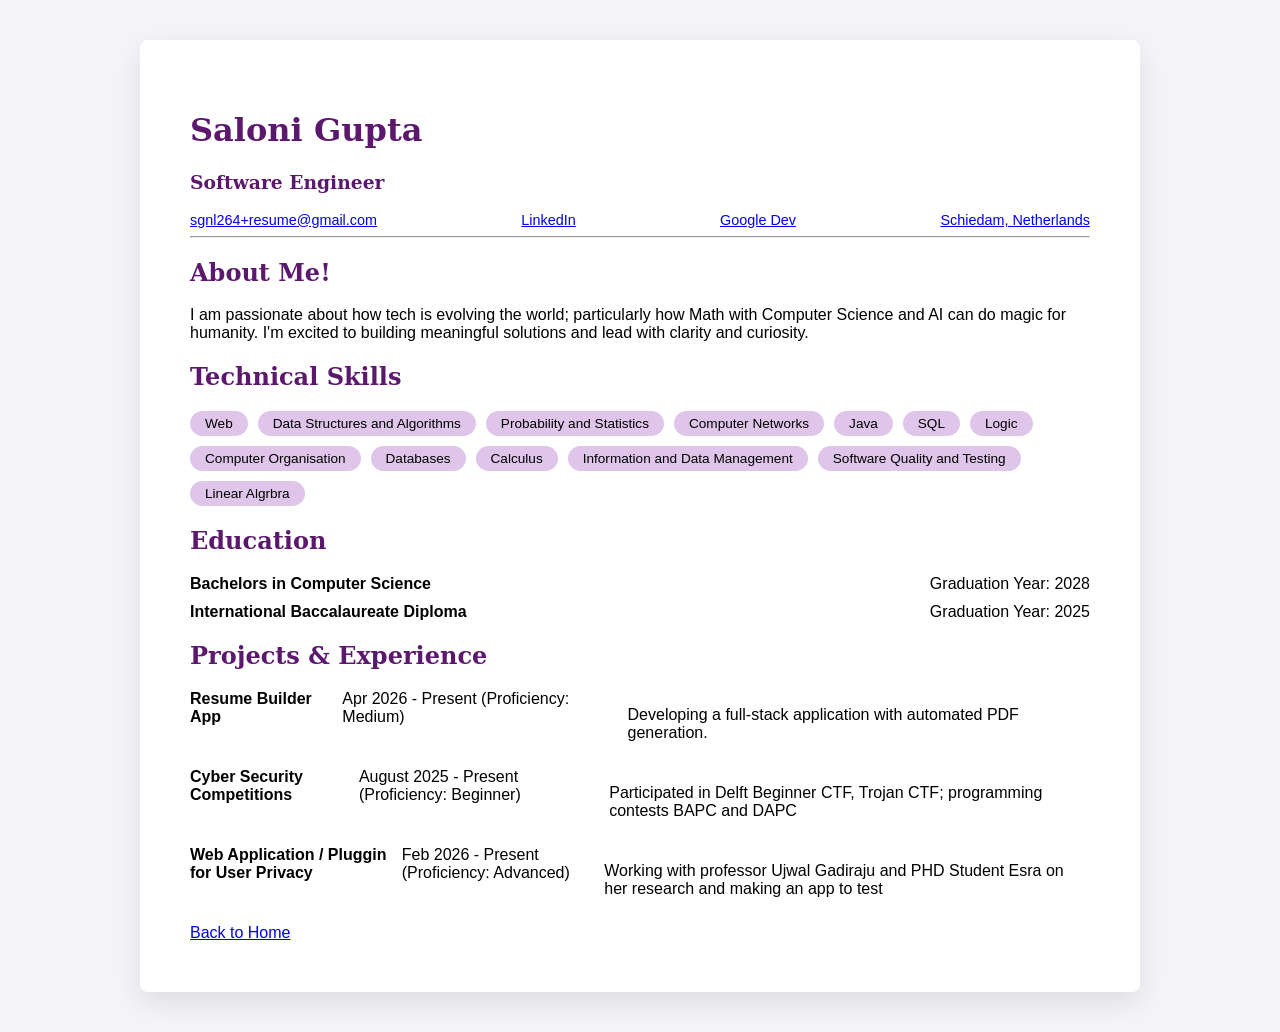
<file: my_resume.html>
<!DOCTYPE html>
<html lang="en">
<head>
    <meta charset="UTF-8">
    <title>Resume Builder - Editor Page</title>
    <link rel="stylesheet" href="style.css">
</head>
<body>

    <div class="resume-container">
        <header class="resume-header">
        <h1>Saloni Gupta</h1> <h3>Software Engineer</h3> <div class="contact-bar"> 
            <span><a href="mailto:sgnl264+resume@gmail.com">sgnl264+resume@gmail.com</a></span>
            <span><a href="https://www.linkedin.com/in/saloni-gupta-002908367/">LinkedIn</a></span>
            <span><a href="https://g.dev/salonigupta7">Google Dev</a></span>
            <span><a href = "https://www.google.com/maps/place/Schiedam/@51.9299587,4.3429473,13z/data=!3m1!4b1!4m6!3m5!1s0x47c4354e4502030b:0x76e747a5e7a23ab2!8m2!3d51.9169599!4d4.3988186!16zL20vMG0zOWQ?entry=ttu&g_ep=EgoyMDI2MDQyMi4wIKXMDSoASAFQAw%3D%3D">Schiedam, Netherlands</a></span>
        </div>
    </header>

    <hr>

    <section>
        <h2>About Me!</h2>
        <p>I am passionate about how tech is evolving the world; particularly how Math with Computer Science and AI can do magic for humanity. I'm excited to building meaningful solutions and lead with clarity and curiosity.</p>
    </section>

    <section>
        <h2>Technical Skills</h2>
        <div class="skills-list">
            <span class="skill-item">Web</span>
            <span class="skill-item">Data Structures and Algorithms</span>
            <span class="skill-item">Probability and Statistics</span>
            <span class="skill-item">Computer Networks</span>
            <span class="skill-item">Java</span>
            <span class="skill-item">SQL</span>
            <span class="skill-item">Logic</span>
            <span class="skill-item">Computer Organisation</span>
            <span class="skill-item">Databases</span>
            <span class="skill-item">Calculus</span>
            <span class="skill-item">Information and Data Management</span>
            <span class="skill-item">Software Quality and Testing</span>
            <span class="skill-item">Linear Algrbra</span>
        </div>
    </section>

    <section>
        <h2>Education</h2>
        <div class="entry">
            <strong>Bachelors in Computer Science</strong>
            <span>Graduation Year: 2028</span>
        </div>
        <div class="entry">
            <strong>International Baccalaureate Diploma</strong>
            <span>Graduation Year: 2025</span>
        </div>
    </section>

    <section>
        <h2>Projects & Experience</h2>
        <div class="entry">
            <strong>Resume Builder App</strong>
            <span>Apr 2026 - Present (Proficiency: Medium)</span>
            <p>Developing a full-stack application with automated PDF generation.</p>
        </div>
        <div class="entry">
            <strong>Cyber Security Competitions</strong>
            <span>August 2025 - Present (Proficiency: Beginner)</span>
            <p>Participated in Delft Beginner CTF, Trojan CTF; programming contests BAPC and DAPC</p>
        </div>
        <div class="entry">
            <strong>Web Application / Pluggin for User Privacy</strong>
            <span>Feb 2026 - Present (Proficiency: Advanced)</span>
            <p>Working with professor Ujwal Gadiraju and PHD Student Esra on her research and making an app to test</p>
        </div>
    </section>

    <a href="index.html">Back to Home</a>
    </div>
</body>
</html>
</file>
<file: style.css>
body {
    background-color: #f4f4f9;
    font-family: 'Source Sans Pro', sans-serif;
    margin: 0;
    padding: 40px 0;
}

h1, h2, h3 {
    font-family: 'serif';
    color: #5b186d;
}

.resume-container {
    max-width: 900px;
    margin: 0 auto;
    background: #fff;
    padding: 50px;
    box-shadow: 0 10px 30px rgba(0,0,0,0.1);
    border-radius: 8px;
}

.contact-bar {
    display: flex;
    justify-content: space-between;
    flex-wrap: wrap;
    margin-top: 15px;
    font-size: 0.9rem;
    color: #666;
}

.skills-list {
    display: flex;
    gap: 10px;
    flex-wrap: wrap;
}

.skill-item {
    background: #dfc5e9;
    padding: 5px 15px;
    border-radius: 20px;
    font-size: 0.85rem;
    cursor: pointer;
    transition: all 0.3s ease;
}

.skill-item:hover {
    background-color: #8939ab;
    color: white;
    transform: translateY(-2px);
}

.entry {
    display: flex;
    justify-content: space-between;
    margin-bottom: 10px;
}

.back-link {
    display: inline-block;
    margin-top: 30px;
    text-decoration: none;
    color: #5b186d;
    font-weight: bold;
}
</file>
